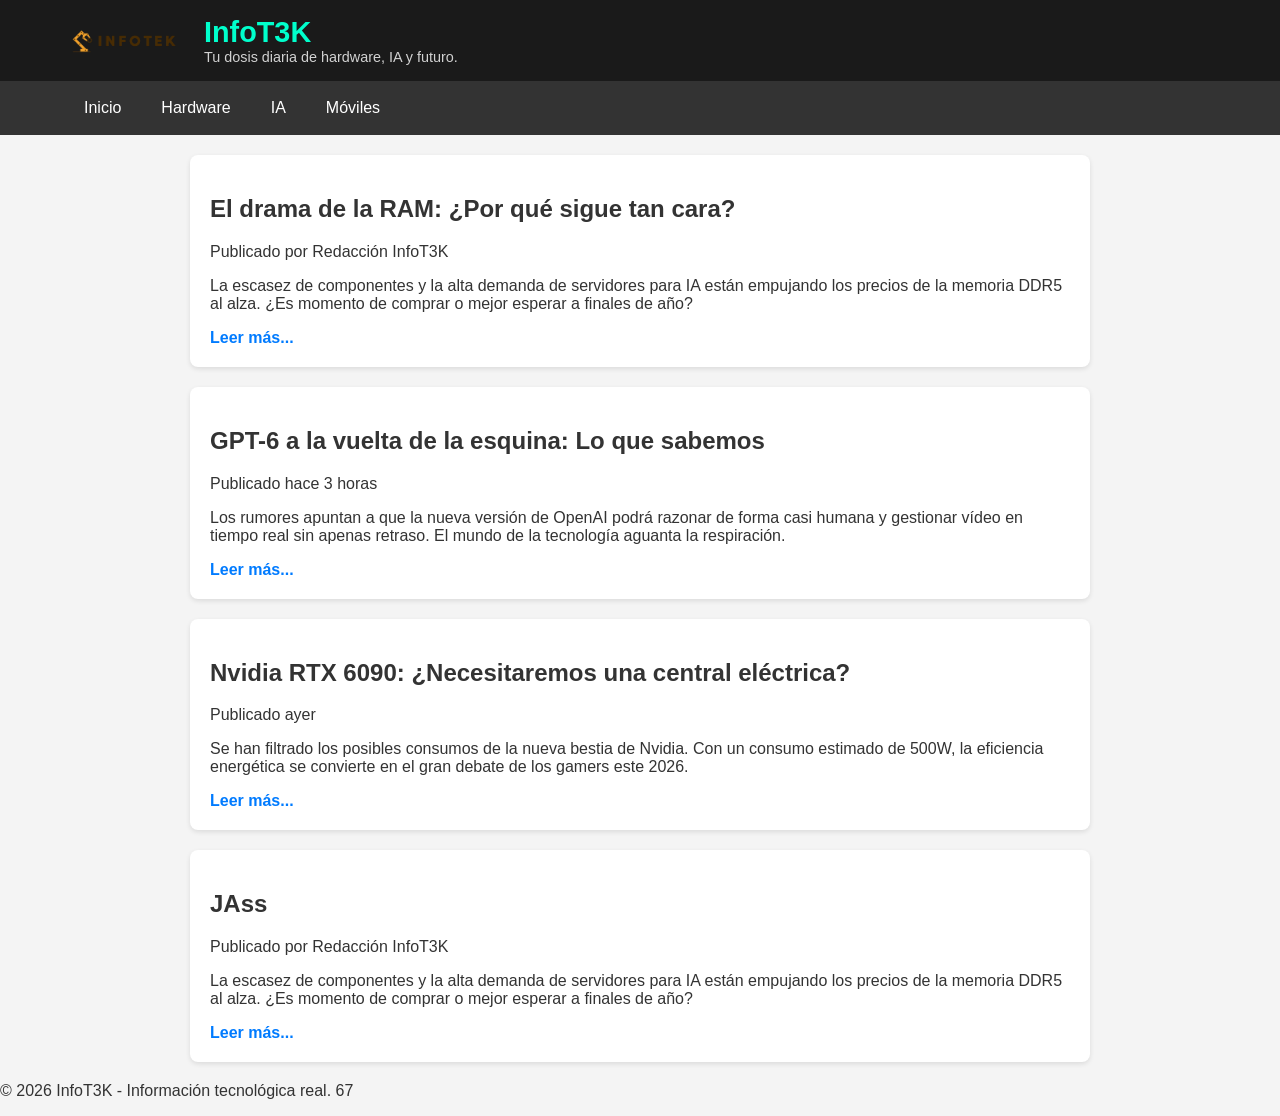
<file: SIMIX-2-AVP/Aplicacions web/web 1.0/index.html>
<!DOCTYPE html5> <html lang="es"> <head> <meta charset="UTF-8"> <meta name="viewport" content="width=device-width, initial-scale=1.0"> <title>InfoT3K | Actualidad Tecnológica</title> <link rel="stylesheet" href="style.css"> </head> <!--Para crear comentarios o no codigo--> <body> <header> <a href="index.html"> <img src="img/infoW.png" alt="Logo InfoT3K" class="logo"> </a> <div class="header-text"> <h1>InfoT3K</h1> <p>Tu dosis diaria de hardware, IA y futuro.</p> </div> </header> <nav> <a href="#">Inicio</a> <a href="#">Hardware</a> <a href="#">IA</a> <a href="#">Móviles</a> </nav> <main class="container"> <article class="post"> <h2>El drama de la RAM: ¿Por qué sigue tan cara?</h2> <p class="meta">Publicado por Redacción InfoT3K</p> <p>La escasez de componentes y la alta demanda de servidores para IA están empujando los precios de la memoria DDR5 al alza. ¿Es momento de comprar o mejor esperar a finales de año?</p> <a href="#" class="leer-mas">Leer más...</a> </article> <article class="post"> <h2>GPT-6 a la vuelta de la esquina: Lo que sabemos</h2> <p class="meta">Publicado hace 3 horas</p> <p>Los rumores apuntan a que la nueva versión de OpenAI podrá razonar de forma casi humana y gestionar vídeo en tiempo real sin apenas retraso. El mundo de la tecnología aguanta la respiración.</p> <a href="#" class="leer-mas">Leer más...</a> </article> <article class="post"> <h2>Nvidia RTX 6090: ¿Necesitaremos una central eléctrica?</h2> <p class="meta">Publicado ayer</p> <p>Se han filtrado los posibles consumos de la nueva bestia de Nvidia. Con un consumo estimado de 500W, la eficiencia energética se convierte en el gran debate de los gamers este 2026.</p> <a href="#" class="leer-mas">Leer más...</a> </article> <p2> <article class="post"> <h2>JAss</h2> <p class="meta">Publicado por Redacción InfoT3K</p> <p>La escasez de componentes y la alta demanda de servidores para IA están empujando los precios de la memoria DDR5 al alza. ¿Es momento de comprar o mejor esperar a finales de año?</p> <a href="#" class="leer-mas">Leer más...</a> </article> </p2> </main> <footer> <p>&copy; 2026 InfoT3K - Información tecnológica real. 67</p> </footer> </body> </html>
</file>
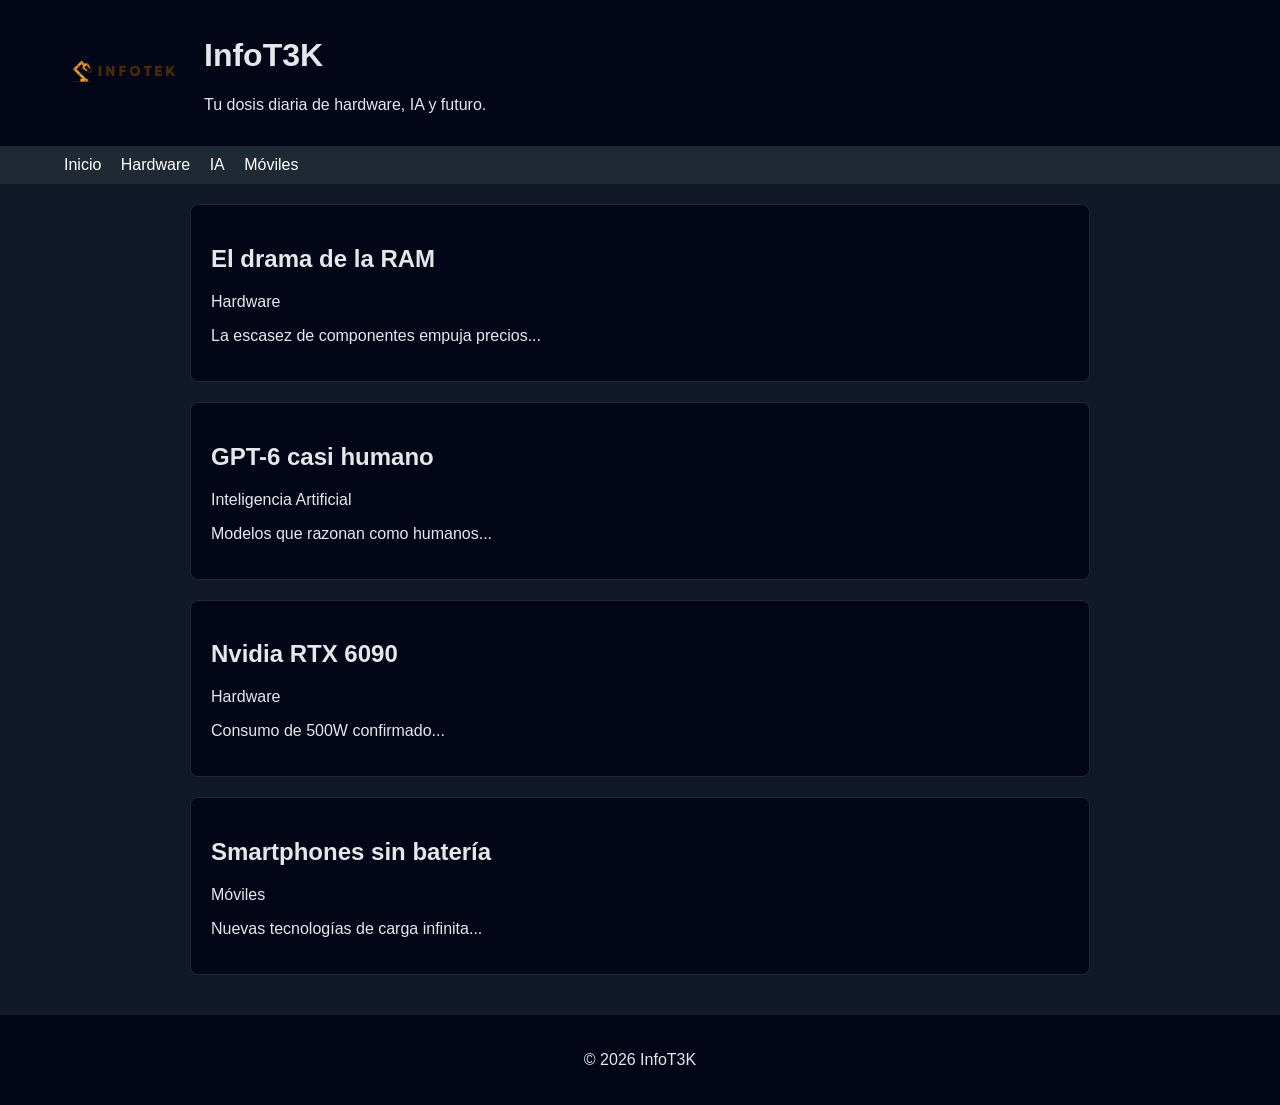
<file: SIMIX-2-AVP/Aplicacions web/web 2.0/index.html>
<!DOCTYPE html> <!-- Tipo de documento HTML5 -->
<html lang="es"> <!-- Idioma español -->

<head> <!-- Cabecera invisible -->
<meta charset="UTF-8"> <!-- Permite acentos y ñ -->
<meta name="viewport" content="width=device-width, initial-scale=1.0"> <!-- Responsive móvil -->
<title>InfoT3K | Actualidad Tecnológica</title> <!-- Título del navegador -->
<link rel="stylesheet" href="style.css"> <!-- Conecta CSS -->
</head> <!-- Fin head -->

<body> <!-- Inicio contenido visible -->

<header> <!-- Encabezado -->
<a href="index.html"> <!-- Enlace al inicio -->
<img src="img/infoW.png" alt="Logo InfoT3K" class="logo"> <!-- Logo -->
</a>

<div class="header-text"> <!-- Texto del header -->
<h1>InfoT3K</h1> <!-- Título web -->
<p>Tu dosis diaria de hardware, IA y futuro.</p> <!-- Eslogan -->
</div>
</header> <!-- Fin header -->

<nav> <!-- Menú de navegación -->
<a onclick="filtrar('todas')">Inicio</a> <!-- Botón muestra todo -->
<a onclick="filtrar('hardware')">Hardware</a> <!-- Filtro hardware -->
<a onclick="filtrar('ia')">IA</a> <!-- Filtro IA -->
<a onclick="filtrar('moviles')">Móviles</a> <!-- Filtro móviles -->
</nav> <!-- Fin nav -->

<main class="container"> <!-- Contenedor principal -->

<!-- ARTÍCULO 1 -->
<article class="post hardware"> <!-- Clase hardware para filtrar -->
<h2>El drama de la RAM</h2>
<p class="meta">Hardware</p>
<p>La escasez de componentes empuja precios...</p>
</article>

<!-- ARTÍCULO 2 -->
<article class="post ia"> <!-- Clase IA -->
<h2>GPT-6 casi humano</h2>
<p class="meta">Inteligencia Artificial</p>
<p>Modelos que razonan como humanos...</p>
</article>

<!-- ARTÍCULO 3 -->
<article class="post hardware"> <!-- Hardware -->
<h2>Nvidia RTX 6090</h2>
<p class="meta">Hardware</p>
<p>Consumo de 500W confirmado...</p>
</article>

<!-- ARTÍCULO 4 -->
<article class="post moviles"> <!-- Móviles -->
<h2>Smartphones sin batería</h2>
<p class="meta">Móviles</p>
<p>Nuevas tecnologías de carga infinita...</p>
</article>

</main> <!-- Fin main -->

<footer> <!-- Pie -->
<p>&copy; 2026 InfoT3K</p>
</footer>

<!-- JavaScript interno -->
<script> 
function filtrar(categoria) { // Función que filtra artículos

let posts = document.querySelectorAll(".post"); // Selecciona todos los artículos

posts.forEach(post => { // Recorre cada artículo

if (categoria === "todas") { // Si se elige mostrar todo
post.style.display = "block"; // Mostrar artículo
return; // Salir
}

if (post.classList.contains(categoria)) { // Si coincide categoría
post.style.display = "block"; // Mostrar
} else {
post.style.display = "none"; // Ocultar
}

});

}
</script> <!-- Fin JS -->

</body> <!-- Fin body -->
</html> <!-- Fin documento -->
</file>
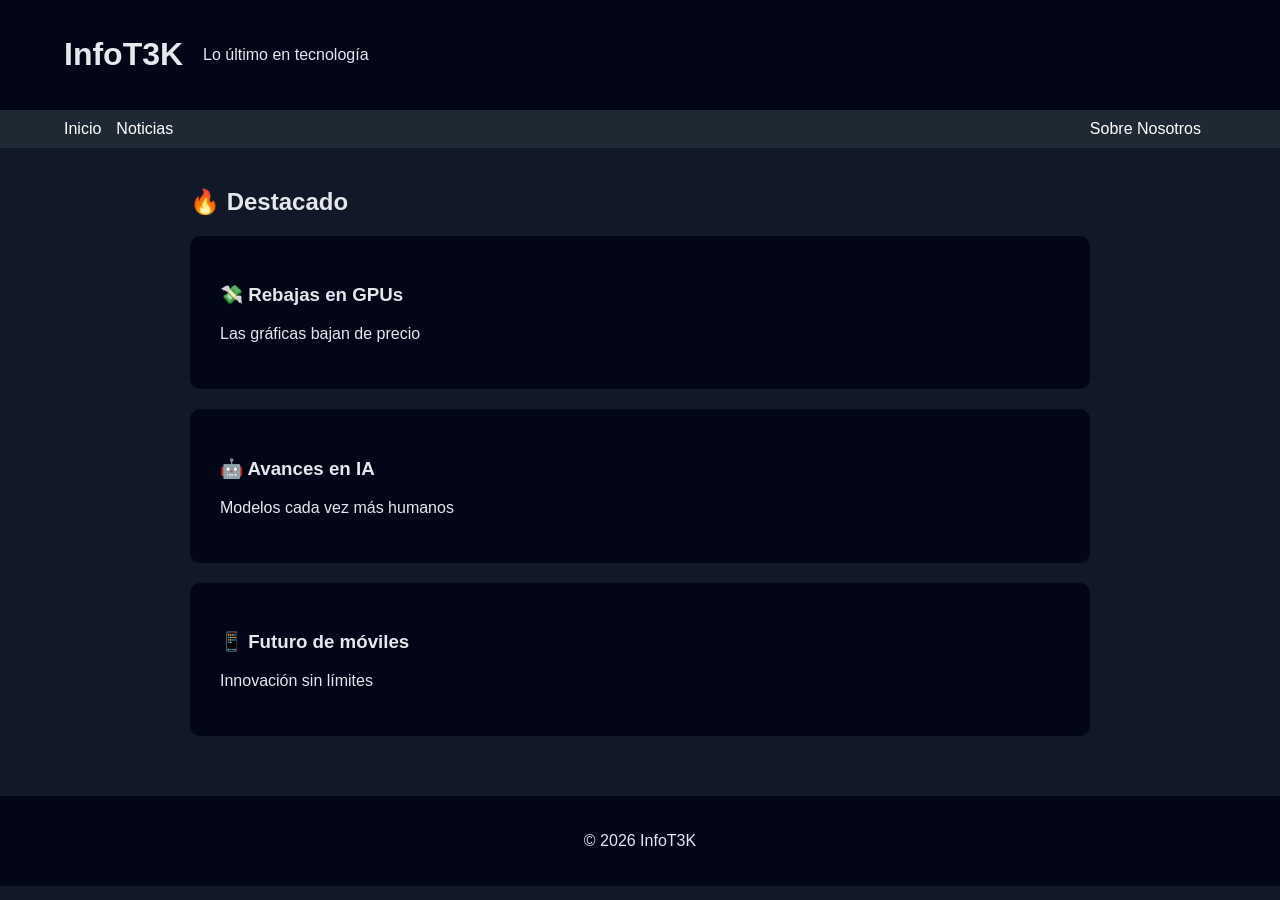
<file: SIMIX-2-AVP/Aplicacions web/web 3.0/html/index.html>
<!DOCTYPE html>
<html lang="es">
<head>
<meta charset="UTF-8">
<meta name="viewport" content="width=device-width, initial-scale=1.0">
<title>InfoT3K | Inicio</title>
<link rel="stylesheet" href="../style.css">
</head>

<body>

<header>
<h1>InfoT3K</h1>
<p>Lo último en tecnología</p>
</header>

<nav>
<a href="index.html">Inicio</a>
<a href="destacado.html">Noticias</a>
<a href="sobre.html" class="right">Sobre Nosotros</a>
</nav>

<main class="container">

<h2>🔥 Destacado</h2>

<div class="hero" onclick="location.href='destacado.html#hardware'">
<h3>💸 Rebajas en GPUs</h3>
<p>Las gráficas bajan de precio</p>
</div>

<div class="hero" onclick="location.href='destacado.html#ia'">
<h3>🤖 Avances en IA</h3>
<p>Modelos cada vez más humanos</p>
</div>

<div class="hero" onclick="location.href='destacado.html#moviles'">
<h3>📱 Futuro de móviles</h3>
<p>Innovación sin límites</p>
</div>

</main>

<footer>
<p>&copy; 2026 InfoT3K</p>
</footer>

</body>
</html>
</file>
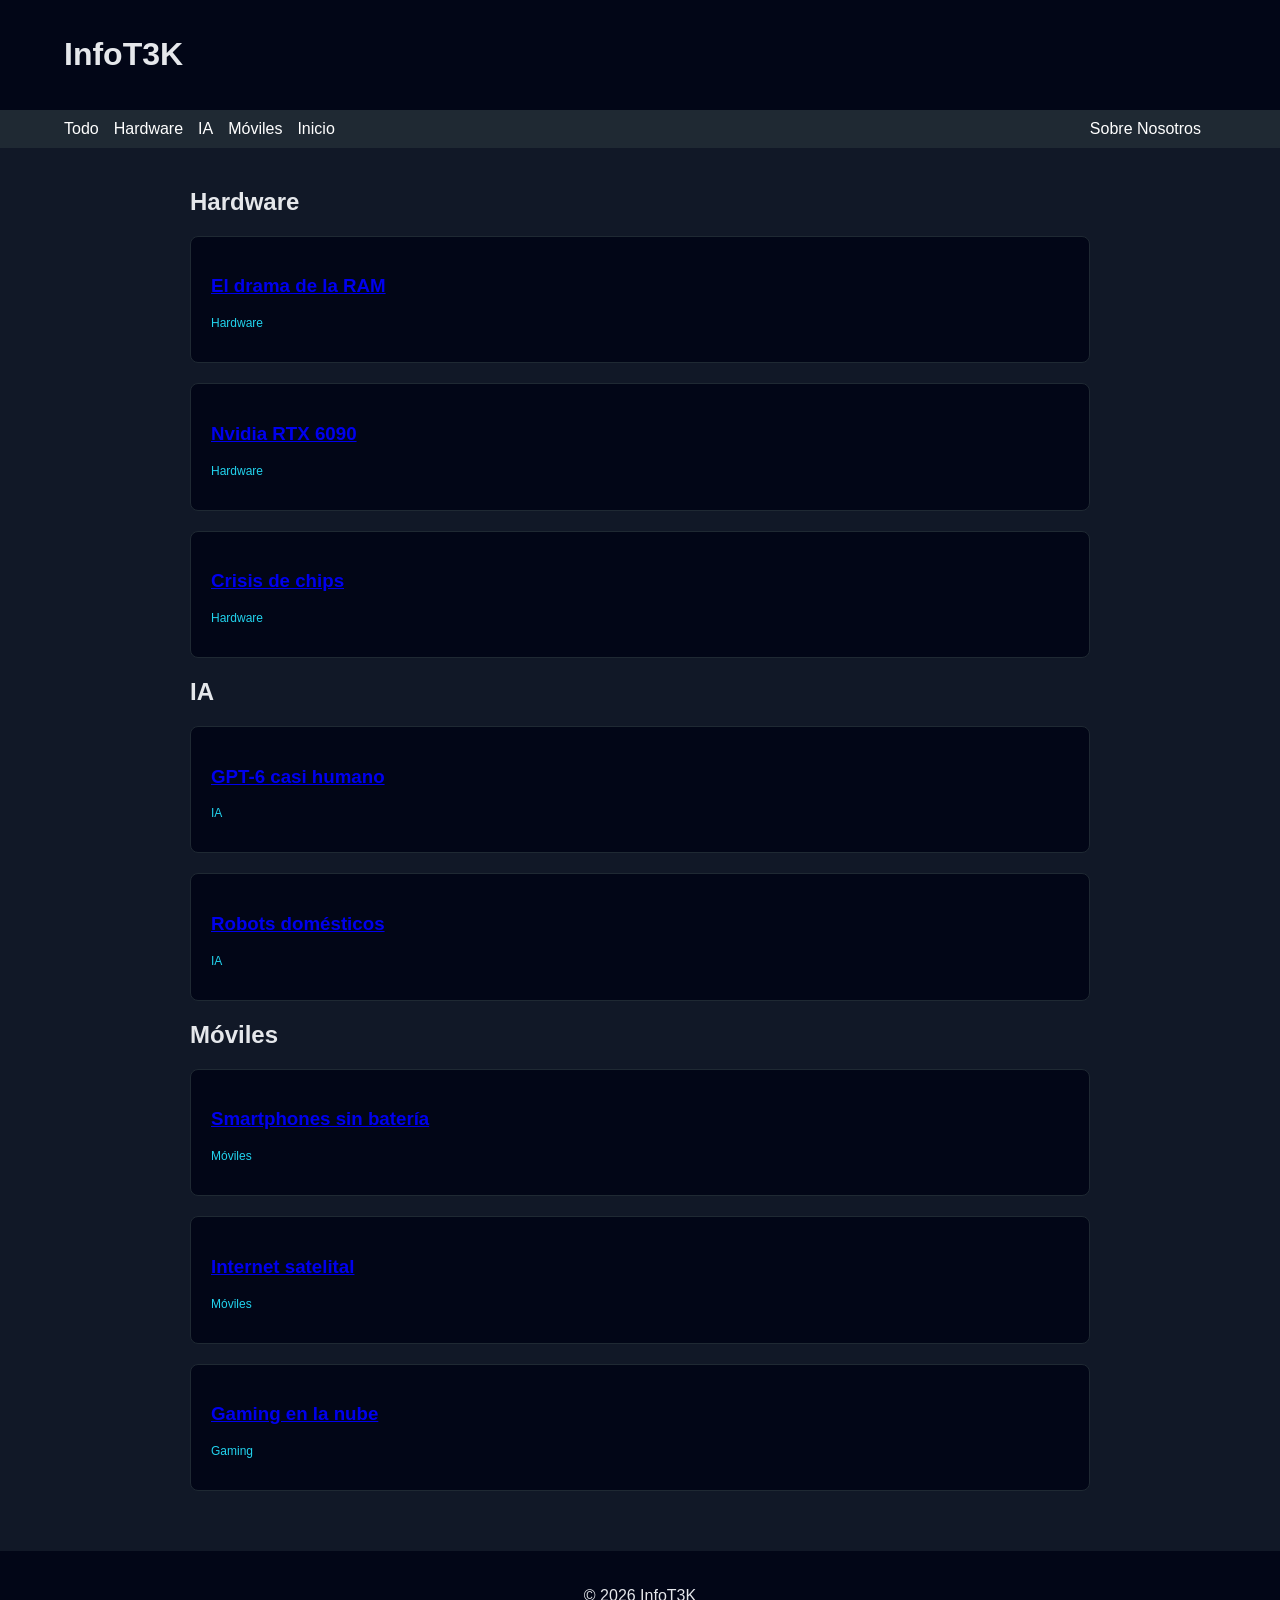
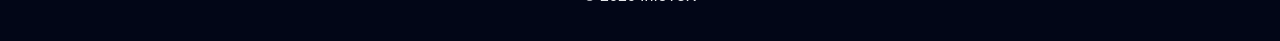
<file: SIMIX-2-AVP/Aplicacions web/web 3.0/html/destacado.html>
<!DOCTYPE html>
<html lang="es">
<head>
<meta charset="UTF-8">
<meta name="viewport" content="width=device-width, initial-scale=1.0">
<title>Noticias</title>
<link rel="stylesheet" href="../style.css">
</head>

<body>

<header>
<h1>InfoT3K</h1>
</header>

<nav>
<a onclick="filtrar('todas')">Todo</a>
<a onclick="filtrar('hardware')">Hardware</a>
<a onclick="filtrar('ia')">IA</a>
<a onclick="filtrar('moviles')">Móviles</a>

<a href="index.html">Inicio</a>
<a href="sobre.html" class="right">Sobre Nosotros</a>
</nav>

<main class="container">

<!-- HARDWARE -->
<section class="bloque hardware" id="hardware">
<h2>Hardware</h2>

<article class="post hardware">
<a href="noticias/ram.html"><h3>El drama de la RAM</h3></a>
<p class="meta">Hardware</p>
</article>

<article class="post hardware">
<a href="noticias/rtx6090.html"><h3>Nvidia RTX 6090</h3></a>
<p class="meta">Hardware</p>
</article>

<article class="post hardware">
<a href="noticias/chips.html"><h3>Crisis de chips</h3></a>
<p class="meta">Hardware</p>
</article>

</section>

<!-- IA -->
<section class="bloque ia" id="ia">
<h2>IA</h2>

<article class="post ia">
<a href="noticias/ia.html"><h3>GPT-6 casi humano</h3></a>
<p class="meta">IA</p>
</article>

<article class="post ia">
<a href="noticias/robots.html"><h3>Robots domésticos</h3></a>
<p class="meta">IA</p>
</article>

</section>

<!-- MOVILES -->
<section class="bloque moviles" id="moviles">
<h2>Móviles</h2>

<article class="post moviles">
<a href="noticias/moviles.html"><h3>Smartphones sin batería</h3></a>
<p class="meta">Móviles</p>
</article>

<article class="post moviles">
<a href="noticias/satelite.html"><h3>Internet satelital</h3></a>
<p class="meta">Móviles</p>
</article>

<article class="post moviles">
<a href="noticias/nube.html"><h3>Gaming en la nube</h3></a>
<p class="meta">Gaming</p>
</article>

</section>

</main>

<footer>
<p>&copy; 2026 InfoT3K</p>
</footer>

<script>
function filtrar(categoria) {

let bloques = document.querySelectorAll(".bloque");

bloques.forEach(bloque => {

if (categoria === "todas") {
bloque.style.display = "block";
return;
}

if (bloque.classList.contains(categoria)) {
bloque.style.display = "block";
} else {
bloque.style.display = "none";
}

});

}
</script>

</body>
</html>
</file>
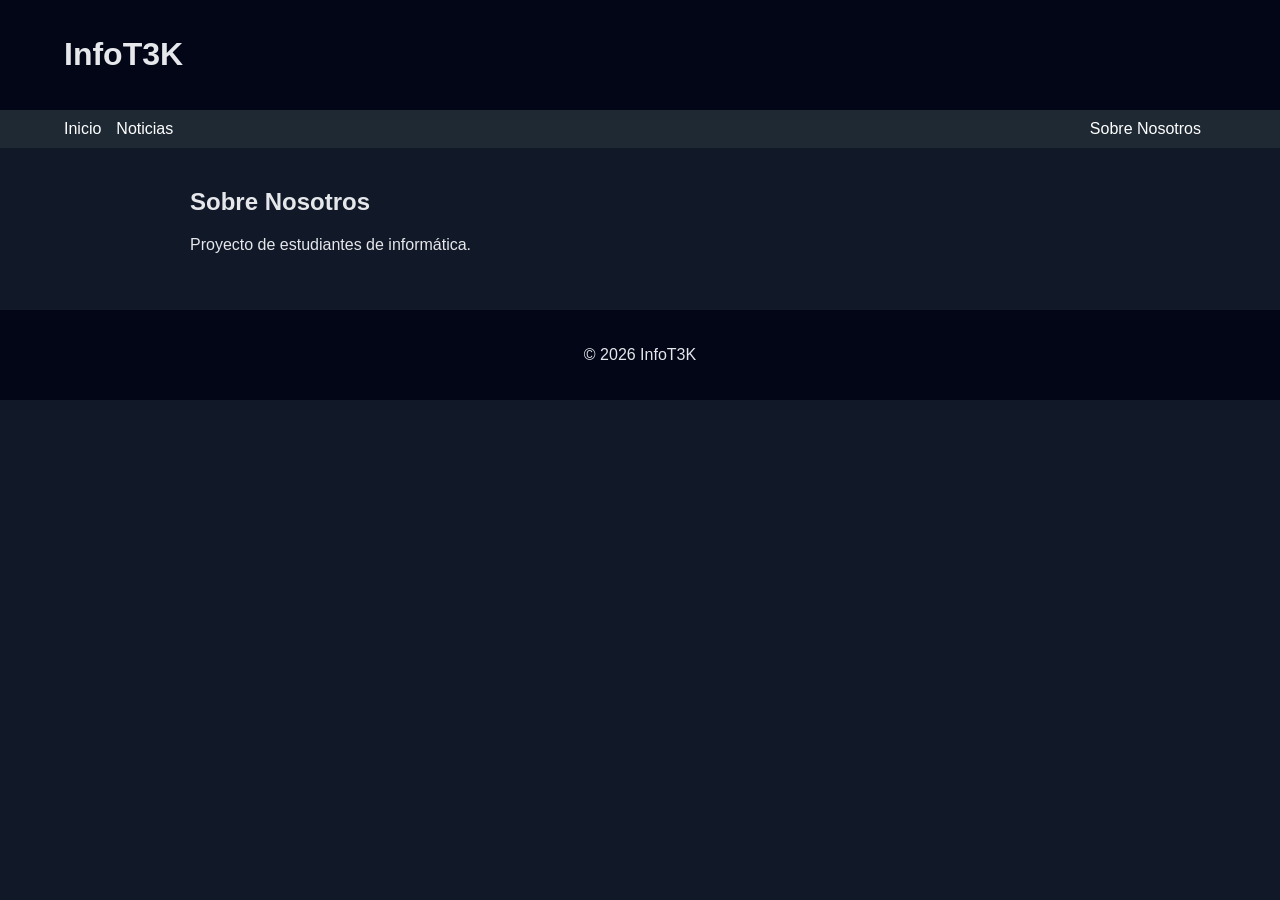
<file: SIMIX-2-AVP/Aplicacions web/web 3.0/html/sobre.html>
<!DOCTYPE html>
<html lang="es">
<head>
<meta charset="UTF-8">
<meta name="viewport" content="width=device-width, initial-scale=1.0">
<title>Sobre Nosotros</title>
<link rel="stylesheet" href="../style.css">
</head>

<body>

<header>
<h1>InfoT3K</h1>
</header>

<nav>
<a href="index.html">Inicio</a>
<a href="destacado.html">Noticias</a>
<a href="sobre.html" class="right">Sobre Nosotros</a>
</nav>

<main class="container">
<h2>Sobre Nosotros</h2>
<p>Proyecto de estudiantes de informática.</p>
</main>

<footer>
<p>&copy; 2026 InfoT3K</p>
</footer>

</body>
</html>
</file>
<file: SIMIX-2-AVP/Aplicacions web/web 1.0/style.css>
/* Configuración General */
body {
    font-family: 'Segoe UI', sans-serif;
    margin: 0;
    background-color: #f4f4f4;
    color: #333;
}

/* HEADER: Aquí alineamos a la izquierda */
header {
    background-color: #1a1a1a;
    color: #ffffff;
    padding: 1rem 5%; /* 5% de margen a los lados para que no toque el borde de la pantalla */
    
    display: flex;          /* Pone los elementos en fila */
    align-items: center;    /* Centra el logo y el texto verticalmente entre sí */
    justify-content: flex-start; /* Empuja todo hacia la izquierda */
    gap: 20px;              /* Espacio de separación entre el logo y el texto */
}

/* Estilo del Logo */
.logo {
    max-width: 120px;       /* Tamaño del logo */
    height: auto;
    display: block;
}

/* Estilo del texto al lado del logo */
.header-text h1 {
    margin: 0;
    font-size: 1.8rem;
    color: #00ffcc;
}

.header-text p {
    margin: 0;
    font-size: 0.9rem;
    opacity: 0.8;
}

/* Navegación */
nav {
    background-color: #333;
    display: flex;
    justify-content: flex-start; /* También alineamos el menú a la izquierda */
    padding: 0.5rem 5%;
}

nav a {
    color: white;
    text-decoration: none;
    padding: 10px 20px;
}

nav a:hover {
    color: #00ffcc;
}

/* Contenedor de noticias */
.container {
    max-width: 900px;
    margin: 20px auto;
    padding: 0 20px;
}

.post {
    background: white;
    padding: 20px;
    margin-bottom: 20px;
    border-radius: 8px;
    box-shadow: 0 2px 5px rgba(0,0,0,0.1);
}

.leer-mas {
    color: #007bff;
    text-decoration: none;
    font-weight: bold;
}
</file>
<file: SIMIX-2-AVP/Aplicacions web/web 2.0/style.css>
/* Configuración general */
body {
font-family: Arial, sans-serif; /* Fuente básica */
margin: 0; /* Quita márgenes */
background: #111827; /* Fondo oscuro tech */
color: #e5e7eb; /* Texto claro */
}

/* Header */
header {
display: flex; /* Elementos en fila */
align-items: center; /* Centrado vertical */
gap: 20px; /* Espacio entre logo y texto */
padding: 1rem 5%; /* Margen interno */
background: #020617; /* Negro profundo */
}

/* Logo */
.logo {
max-width: 120px;
}

/* Navegación */
nav {
background: #1f2933;
padding: 10px 5%;
}

/* Botones menú */
nav a {
color: white;
margin-right: 15px;
cursor: pointer; /* Cursor clic */
}

/* Hover menú */
nav a:hover {
color: #22d3ee;
}

/* Contenedor noticias */
.container {
max-width: 900px;
margin: auto;
padding: 20px;
}

/* Tarjetas */
.post {
background: #020617;
padding: 20px;
margin-bottom: 20px;
border-radius: 8px;
border: 1px solid #1f2933;
transition: transform 0.2s;
}

/* Hover tarjeta */
.post:hover {
transform: scale(1.02);
}

/* Footer */
footer {
text-align: center;
padding: 20px;
background: #020617;
}
</file>
<file: SIMIX-2-AVP/Aplicacions web/web 3.0/style.css>
/* Estilo general */
body {
font-family: Arial, sans-serif; /* Fuente */
margin: 0; /* Quita márgenes */
background: #111827; /* Fondo oscuro */
color: #e5e7eb; /* Texto claro */
}

/* Header */
header {
display: flex; /* Elementos en fila */
align-items: center; /* Centrado vertical */
gap: 20px; /* Espacio entre elementos */
padding: 15px 5%; /* Espacio interior */
background: #020617; /* Fondo */
}

/* Logo */
.logo {
max-width: 100px; /* Tamaño máximo */
}

/* Texto del header */
.header-text h1 {
margin: 0; /* Quita margen */
}

.header-text p {
margin: 0; /* Quita margen */
font-size: 14px; /* Tamaño pequeño */
color: #9ca3af; /* Gris */
}

/* Navegación */
nav {
background: #1f2933; /* Fondo */
padding: 10px 5%; /* Espacio */
}

/* Enlaces del menú */
nav a {
color: white; /* Color texto */
margin-right: 15px; /* Separación */
cursor: pointer; /* Cursor clic */
text-decoration: none; /* Quita subrayado */
}

/* Hover menú */
nav a:hover {
color: #22d3ee; /* Color al pasar ratón */
}

/* Contenedor */
.container {
max-width: 900px; /* Ancho máximo */
margin: auto; /* Centrado */
padding: 20px; /* Espacio */
}

/* Tarjetas de artículos */
.post {
background: #020617; /* Fondo */
padding: 20px; /* Espacio */
margin-bottom: 20px; /* Separación */
border-radius: 8px; /* Bordes redondeados */
border: 1px solid #1f2933; /* Borde */
transition: transform 0.2s; /* Animación */
}

/* Hover tarjeta */
.post:hover {
transform: scale(1.02); /* Efecto zoom */
}

/* Categoría */
.meta {
font-size: 12px; /* Tamaño pequeño */
color: #22d3ee; /* Color azul */
}

/* Footer */
footer {
text-align: center; /* Centrado */
padding: 20px; /* Espacio */
background: #020617; /* Fondo */
margin-top: 20px; /* Separación */
}

/* Alinear menú */
nav {
display: flex; /* Hace fila */
justify-content: space-between; /* Separa extremos */
}

/* Agrupar izquierda */
nav a {
margin-right: 15px;
}

/* Elemento derecha */
.right {
margin-left: auto; /* Lo manda a la derecha */
}

/* Tarjetas portada */
.hero {
background: #020617;
padding: 30px;
margin-bottom: 20px;
border-radius: 10px;
cursor: pointer;
transition: transform 0.2s;
}

/* Hover portada */
.hero:hover {
transform: scale(1.05);
background: #111827;
}
</file>
